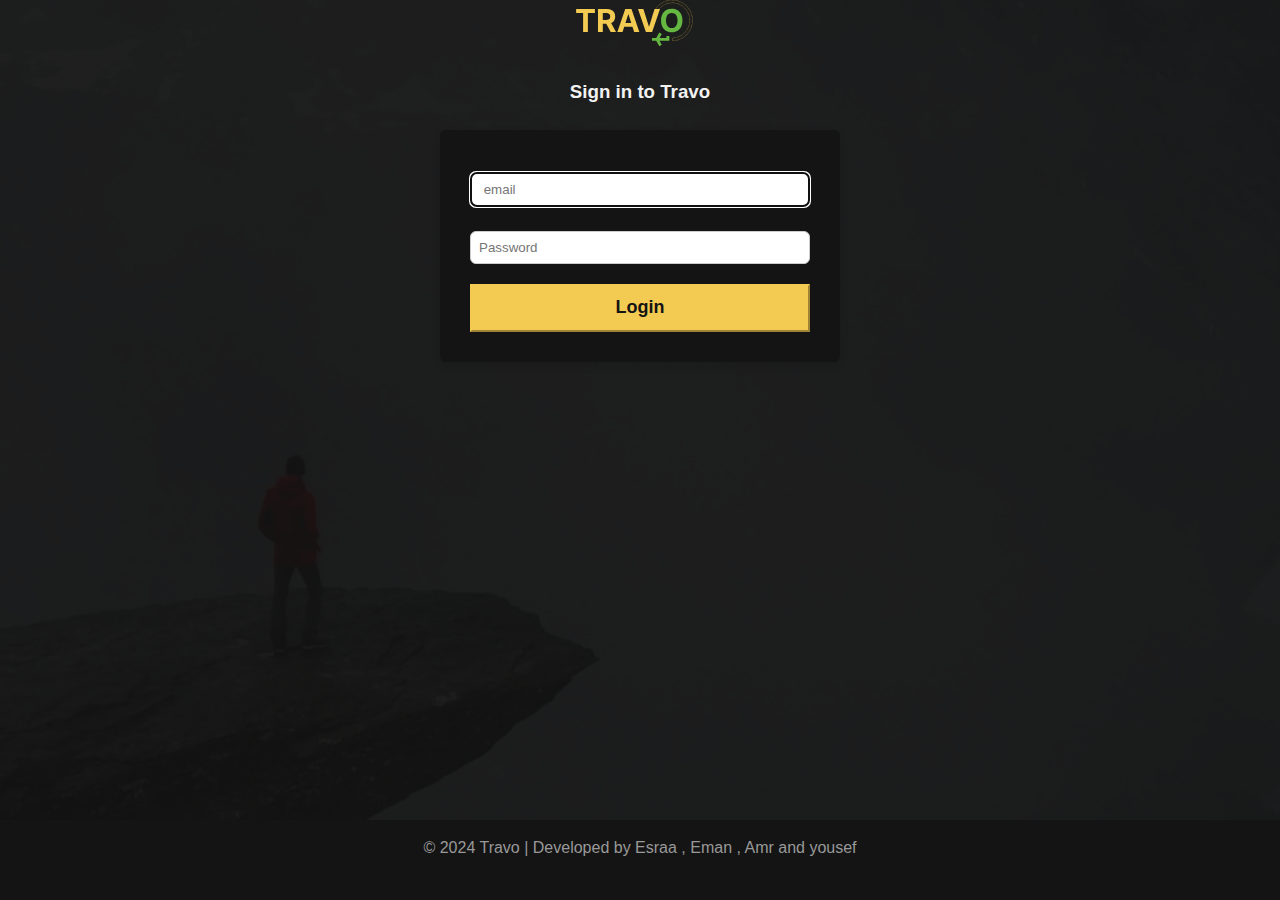
<file: pages/login.html>
<!DOCTYPE html>
<html lang="en">
  <head>
    <meta charset="UTF-8" />
    <meta name="viewport" content="width=device-width, initial-scale=1.0" />

    <!-- Bootstrap -->
    <link
      href="https://cdn.jsdelivr.net/npm/bootstrap@5.0.2/dist/css/bootstrap.min.css"
      rel="stylesheet"
      integrity="sha384-EVSTQN3/azprG1Anm3QDgpJLIm9Nao0Yz1ztcQTwFspd3yD65VohhpuuCOmLASjC"
      crossorigin="anonymous"
    />
    <script
      src="https://cdn.jsdelivr.net/npm/bootstrap@5.3.3/dist/js/bootstrap.bundle.min.js"
      integrity="sha384-YvpcrYf0tY3lHB60NNkmXc5s9fDVZLESaAA55NDzOxhy9GkcIdslK1eN7N6jIeHz"
      crossorigin="anonymous"
      defer
    ></script>

    <link rel="stylesheet" href="../css/global.css" />
    <link rel="stylesheet" href="../css/index.css" />

    <link
      rel="stylesheet"
      href="https://cdnjs.cloudflare.com/ajax/libs/font-awesome/6.6.0/css/all.min.css"
      integrity="sha512-Kc323vGBEqzTmouAECnVceyQqyqdsSiqLQISBL29aUW4U/M7pSPA/gEUZQqv1cwx4OnYxTxve5UMg5GT6L4JJg=="
      crossorigin="anonymous"
      referrerpolicy="no-referrer"
    />

    <link rel="icon" href="../assets/images/icon.png" />
    <title>Travo - Login</title>
  </head>
  <body>
    <div class="log-in">
      <div class="login-overlay"></div>
      <div class="signin d-flex align-items-center">
        <div class="container">
          <div class="travo-login">
            <div class="t-login">
              <a class="navbar-brand" href="/"><img src="../assets/images/logolight.svg" alt="" width="130" /></a>
              <h3>Sign in to Travo</h3>
            </div>
          </div>

          <div class="login-container">
            <form id="loginForm">
              <input type="email" class="form-control" id="email" placeholder=" email" required />

              <input type="password" class="form-control" id="password" placeholder="Password" required />
              <button type="submit" class="btn login-btn btn-block" id="loginhome">Login</button>

              <div id="error-message" class="text-danger mt-3" style="display: none">
                Invalid email or password, please try again.
              </div>
            </form>
          </div>
        </div>
      </div>

      <div class="footer-login">
        <div class="container">
          <div class="row end mt-3 d-flex align-items-center justify-content-center">
            <p>© 2024 Travo | Developed by Esraa , Eman , Amr and yousef</p>
          </div>
        </div>
      </div>
    </div>
    <!-- <script src="https://code.jquery.com/jquery-3.5.1.slim.min.js"></script> -->

    <script src="https://cdn.jsdelivr.net/npm/@popperjs/core@2.9.1/dist/umd/popper.min.js"></script>

    <script src="../js/script.js"></script>
    <script src="../js/login.js"></script>
  </body>
</html>
</file>
<file: css/index.css>
:root {
  --title-color: hsl(0, 0%, 95%);
  --text-color: hsla(0, 0%, 70%, 0.847);
  --text-color-light: hsl(0, 0%, 60%);
  --container-color: hsl(0, 0%, 8%);
  --font-weight-thin: 400;
  --font-weight-medium: 500;
  --font-weight-semibold: 600;
  --background-dark: #08080a;
}
.lightmode {
  --title-color: #08080a;
  --text-color: hsla(0, 0%, 14%, 0.847);
  --text-color-light: hsl(0, 0%, 51%);
  --container-color: white;
}
html {
  scroll-behavior: smooth;
}
* {
  box-sizing: border-box;
  text-decoration: none;
}
body {
  background-color: var(--container-color);
  color: var(--text-color);
  font-family: Arial, Helvetica, sans-serif;
}
.up {
  position: fixed;
  bottom: 30px;
  right: 30px;
  background-color: #f3ca52;
  border-color: #f3ca52;
  font-weight: 600;
  color: var(--container-color);
  transition: 0.3s;
  display: none;
  z-index: 8;
}
.up:hover {
  background-color: #e3bd4a;
  color: var(--container-color);
  border-color: #dfb63b;
  scale: 1.01;
}
/* _______________________________ start section1 ______________________________________ */
.section1-v {
  position: relative;
  width: 100%;
  height: 100vh;
}
.v-background {
  z-index: -1;
  object-fit: cover;
  object-position: center;
}
.overlay {
  position: absolute;
  top: 0;
  width: 100%;
  height: 100vh;
  background-color: rgba(0, 0, 0, 0.482);
}
.navbar {
  padding: 16px 0;
}
.nav-item a {
  color: var(--title-color);
  font-size: 19px;
  margin-left: 16px;
}
.navbar-nav .nav-item .active {
  color: #f3ca52;
  font-weight: 600;
}
.navbar-nav .nav-item .nav-link:hover {
  color: #f3ca52;
  font-weight: 600;
}
.navbar-toggler {
  background-color: #f3ca52;
}

@media screen and (max-width: 991px) {
  .navbar {
    background-color: #08080a;
    padding: 8px 16px;
  }
  .nav-item {
    margin-bottom: 16px;
  }
  .navbar-collapse {
    padding-bottom: 30px;
  }
}
@media (min-width: 320px) and (max-width: 480px) {
}
@media (min-width: 481px) and (max-width: 768px) {
}

.login {
  font-weight: 500;
  font-size: 18px;
  color: #f3ca52;
  border-color: #f3ca52;
}
.login:hover {
  background-color: #f3ca52;
  color: var(--container-color);
  border-color: #f3ca52;
}
.signup {
  background-color: #f3ca52;
  color: var(--container-color);
  border-color: #f3ca52;
  font-weight: 500;
}
.signup:hover {
  background-color: #e3bd4a;
  color: var(--container-color);
  border-color: #dfb63b;
}

.top-content {
  position: absolute;
  top: 0px;

  text-align: center;
  margin: auto;
  width: 100%;
  /* height: 100%; */
  z-index: 3;
}
.main-title {
  position: absolute;
  text-align: center;
  color: rgb(181, 181, 181);
  top: 50%;
  padding: 0 300px;

  width: 100%;
  z-index: 1;
}
.main-title h2 {
  margin: auto;
}
@media screen and (max-width: 991px) {
  .main-title {
    padding: 0 100px;
  }
}

/* __________________________________________ start about section ___________________________ */

.about {
  min-height: 600px;
  padding: 80px 0;
}
.img2 {
  height: 400px;
  border-right: solid 8px #f3ca52;
}
.img2 img {
  width: 98%;
  height: 100%;
}
.about .content2 h2 {
  color: var(--title-color);
  text-transform: capitalize;
}
.about .content2 h2 span {
  color: #f3ca52;
}
.about .content2 p {
  color: var(--text-color);
  margin-top: 24px;
  padding-right: 60px;
  text-align: justify;
}
.btn2 {
  margin-top: 16px;
  width: 150px;
  height: 50px;
  color: #f3ca52;
  border-color: #f3ca52;
}
.btn2:hover {
  background-color: #f3ca52;
  color: var(--container-color);
  font-weight: 600;
  border-color: #f3ca52;
}
@media (min-width: 320px) and (max-width: 480px) {
  .about {
    text-align: center;
  }
  .about .content2 {
    padding: 0 36px;
  }
  .about .content2 p {
    padding-right: 0;
  }
}
@media (min-width: 481px) and (max-width: 768px) {
  .about {
    /* text-align: center; */
  }
  .about .content2 {
    padding: 0 36px;
  }
  .about .content2 p {
    padding-right: 0;
  }
}
@media screen and (max-width: 991px) {
  .img2 {
    margin-top: 30px;
  }
}

/* _______________________________________ end about section ___________________________________________ */

/* ___________________________________ start footer ______________________________________________________ */
footer {
  min-height: 280px;
  color: var(--body-font);
  background-color: #08080a;
  padding-top: 100px;
  text-align: center;
}

.footer-tags {
  margin-bottom: 30px;
}
.footer-tags a {
  text-decoration: none;
  color: var(--text-color);
  font-size: 19px;
  margin-left: 12px;
  transition: 0.3s;
}
.footer-tags a:hover {
  color: #f3ca52;
}
.end p {
  color: var(--text-color-light);
  margin: 16px auto;
}
hr {
  color: #f3ca52;
}
/* __________________________________________ end footer _____________________________________________ */
/* _______________________________________ start tips section __________________________________ */
/* .tips {
  margin-top: 30px;
  margin-bottom: 80px;

  min-height: 600px;
}
.tip-img {
  max-width: 600px;

  margin-left: -100px;
}
.tip-img img {
  width: 98%;
  height: 100%;
}
@media screen and (max-width: 991px) {
  .tip-img {
    margin: auto;
    margin-bottom: 30px;
  }
  .tip-content h2,
  .tip-content .top-p {
    text-align: center;
  }
}
.tip-content {
  padding-left: 16px;
  color: var(--title-color);
}
.tip-content p,
li {
  color: var(--text-color);
}
.tip-content li {
  font-size: 18px;
}
.tip-content li .tip-icon {
  color: #65b741;
  margin-right: 16px;
  margin-top: 6px;
}
.tip-content ul {
  list-style-type: none;
}
.tip-backg {
  position: relative;
  border: 8px solid #65b741;

  padding: 30px 30px;
}
.tip-content .top-p {
  color: #f3ca52;
}
.tip-content h2 {
  margin-bottom: 24px;
} */
.tips {
  margin-top: 30px;
  margin-bottom: 80px;

  min-height: 600px;
}
.tip-img {
  max-width: 600px;

  margin-left: -100px;
}
.tip-img img {
  width: 98%;
  height: 100%;
}
@media screen and (max-width: 991px) {
  .tip-img {
    margin: auto;
    margin-bottom: 30px;
  }
  .tip-content h2,
  .tip-content .top-p {
    text-align: center;
  }
}
.tip-content {
  padding-left: 16px;
  color: var(--title-color);
}
.tip-content p,
li {
  color: var(--text-color);
}
.tip-content li {
  font-size: 18px;
}
.tip-content li .tip-icon {
  color: #65b741;
  margin-right: 16px;
  margin-top: 6px;
}
.tip-content ul {
  list-style-type: none;
}
.tip-backg {
  position: relative;
  border: 8px solid #65b741;

  padding: 30px 30px;
}
.tip-content .top-p {
  color: #f3ca52;
}
.tip-content h2 {
  margin-bottom: 24px;
}



/* ______________________________________________ end tips section ________________________________ */

/* _______________________________________ start blog section __________________________________ */
.section-blog {
  padding: 60px 0;
}
.blog-title {
  text-align: center;
}
.blog-title h2 {
  color: var(--title-color);
}
.blog-title p {
  color: var(--text-color);
}
.name-img {
  width: 50px;
  height: 50px;
  border-radius: 50%;
  overflow: hidden;
  border: 2px solid #65b741;
}
.name-img img {
  width: 100%;
  height: 100%;
  border-radius: 50%;
  padding: 2px;
}
.name-text {
  margin-left: 16px;
}
.name-text p {
  margin-bottom: 0;
  color: var(--text-color-light);
}
.the-name {
  font-weight: 600;
  color: var(--text-color);
}
.blog-body h5 {
  margin-top: 8px;
  color: var(--title-color);
}
.blog-post {
  border: 1px solid #9e9e9e48;
  background-color: var(--container-color);
  border-radius: 4px 4px 0 0;
  transition: 0.3s;
  margin-top: 30px;
}
.blog-body hr {
  color: #65b741;
}
.card-text {
  margin-top: 8px;
  text-align: justify;
}
.react i {
  font-size: 24px;
  transition: 0.3s;
}
.coment p {
  margin-left: 16px;
  margin-bottom: 0;
}
.react i:hover {
  color: #f3ca52;
  cursor: pointer;
}
.like i {
  margin-right: 16px;
}
.like p {
  margin-bottom: 0;
}
.blog-post:hover {
  border: 1px solid #f3ca52;
  scale: 1.03;
  cursor: pointer;
}

/* __________________________________ end blog section _______________________________ */

/* ____________________________ start section3 ____________________________________________ */
.post-b {
  min-height: 300px;
  position: relative;
  padding: 30px 0;
}
.overlay-post {
  position: absolute;
  background-image: url(../assets/images/background_img.png);
  top: 0;
  width: 100%;
  height: 100%;
  opacity: 0.3;
  z-index: -1;
  border-top: 1px solid #65b741;
}
.post-cont {
  text-align: center;
  margin: 30px auto;
}
.post-cont p {
  max-width: 65%;
  margin: auto;
  margin-bottom: 16px;
}
.post-cont h2 {
  color: var(--title-color);
}
/* ____________________________ end section3 _____________________________________ */

.section-blog {
  position: relative;
}
/* .section-blog h1{
  position: absolute;
  top: 50px;
  left: 0;
  font-size: 500px;
  z-index: -1;
  text-transform: capitalize;
  opacity: .3;
  color: #bebebe2f;
} */
.blog-title .p-2 {
  margin: auto;
  width: 65%;
  margin-top: 8px;
  text-align: center;
  font-size: 18px;
}
.blog-title span {
  color: #f3ca52;
}

.blog-title .p-1 {
  color: #f3ca52;
  margin-bottom: 8px;
}

.swiper {
  width: 100%;
  height: 100%;
}

.swiper-slide {
  padding: 8px;
  margin-bottom: 50px;
  display: flex;
  justify-content: center;
  align-items: center;
}

.swiper-slide img {
  display: block;
  width: 100%;
  height: 100%;
  object-fit: cover;
}

.swiper .swiper-pagination-bullet {
  background-color: #f3ca52;
  width: 30px;
  height: 9px;
  border-radius: 8px;
}
.swiper .swiper-pagination-bullet-active {
  background-color: #f3ca52;
}
/* ________________________________________ start login page __________________________________ */
.log-in {
  width: 100%;
  height: 100vh;
  background-image: url("../assets/images/login.jpeg");
  background-size: cover;
  position: relative;
  z-index: 1;
}
.login-overlay {
  position: absolute;
  width: 100%;
  height: 100vh;
  background-color: var(--container-color);
  opacity: 0.9;
  z-index: -1;
}
.signin {
  height: 100vh;
  padding-bottom: 80px;
}
.log-form {
  background-color: var(--container-color);
  padding: 30px;
  max-width: 400px;
  margin: auto;
}
.login-btn {
  margin-top: 8px;
  max-width: 400px;
  width: 100%;
  height: 48px;
  color: var(--container-color);
  border-color: #f3ca52;
  font-weight: 600;
  font-size: 18px;
  background-color: #f3ca52;
}

.login-btn:hover {
  background-color: #e3bd4a;
  color: var(--container-color);
  border-color: #dfb63b;
}
.travo-login {
  width: 100%;
  margin: auto;
}
.t-login {
  max-width: 400px;
  margin: auto;
  text-align: center;
}
.t-login h3 {
  margin: 24px auto;
  color: var(--title-color);
}
.footer-login {
  position: absolute;
  height: 80px;
  bottom: 0;

  text-align: center;
  background-color: var(--container-color);
  width: 100%;
}
.form-control:focus {
  border: 2px solid #f3ca52;
  box-shadow: none;
}

/* ________________________________________ end login page __________________________________ */
#navuser {
  display: none;
  margin: auto;
}
@media screen and (max-width: 991px) {
  #navuser {
    /* margin: auto; */
  }
}

.login-container {
  background-color: var(--container-color);
  padding: 30px;
  max-width: 400px;
  margin: auto;
  border-radius: 6px;
  box-shadow: 0 4px 8px rgba(0, 0, 0, 0.1);
}

.login-container input {
  width: 100%;
  padding: 8px;
  margin: 12px 0;
  border: 1px solid #ccc;
  border-radius: 6px;
}
</file>
<file: css/global.css>
/* Resets */

*,
*::before,
*::after {
  box-sizing: border-box;
}

body,
p,
h1,
h2,
h3,
h4,
h5,
h6 {
  padding: 0;
  margin: 0;
}

img {
  max-width: 100%;
  height: auto;
}

a {
  color: inherit;
  text-decoration: none;
}

/* Global Styles */

:root {
  --title-color: hsl(0, 0%, 95%);
  --text-color: hsla(0, 0%, 70%, 0.847);
  --text-color-light: hsl(0, 0%, 60%);
  --container-color: hsl(0, 0%, 8%);
  --colors-light-green: hsl(177, 100%, 33%);
  --colors-lucky-gray: hsl(0, 0%, 47%);
  --colors-gray: hsl(0, 0%, 77%);
  --background-dark: hsl(240, 11%, 4%);
  --font-weight-thin: 400;
  --font-weight-medium: 500;
  --font-weight-semibold: 600;
}

body {
  font-family: "Noto Sans", sans-serif;
  line-height: 1.5;
  background-color: #333;
}
</file>
